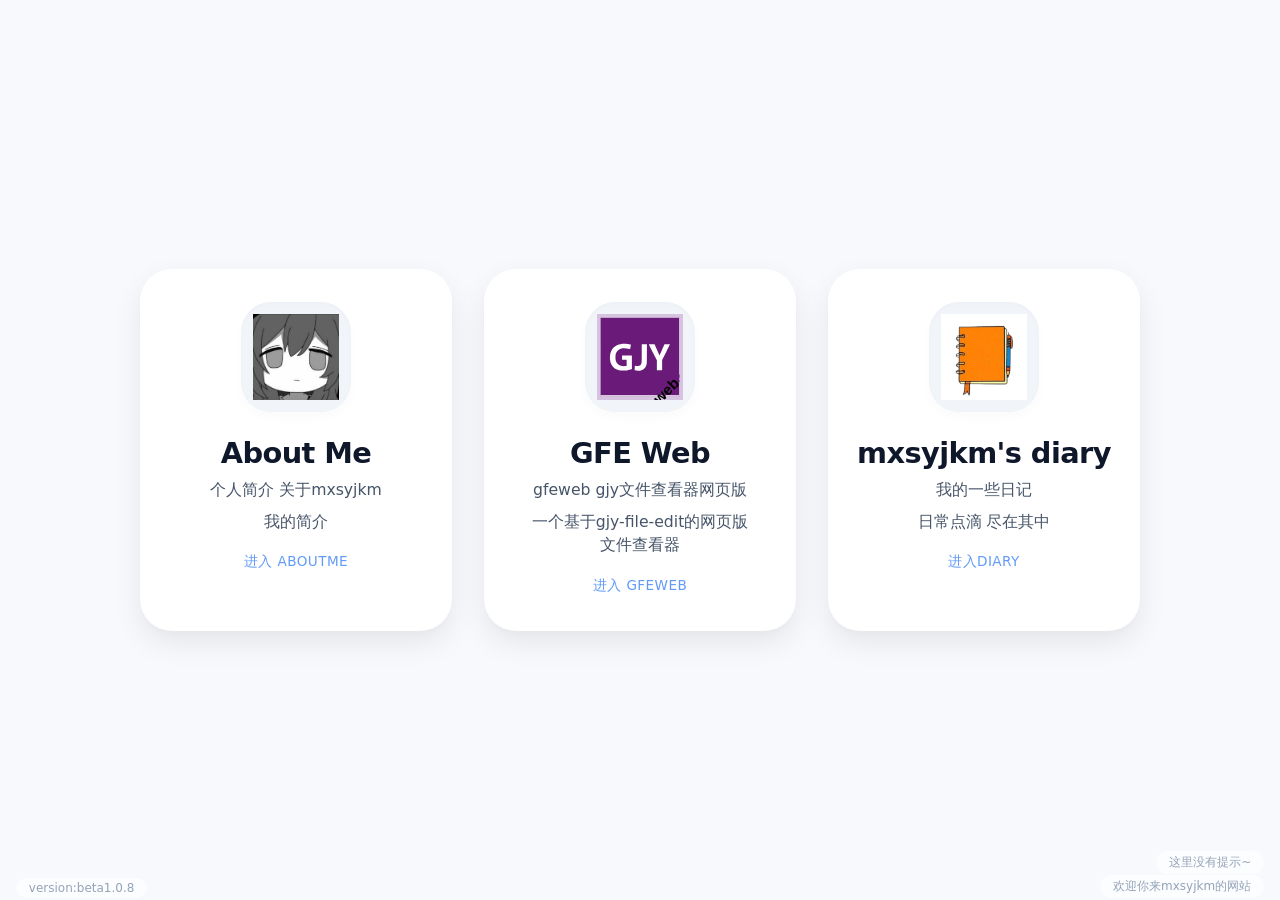
<file: index.html>
<!DOCTYPE html>
<html lang="zh-CN">
<head>
  <meta charset="UTF-8">
  <meta name="viewport" content="width=device-width, initial-scale=1.0">
  <title>网站索引</title>
  <style>
    * {
      margin: 0;
      padding: 0;
      box-sizing: border-box;
    }


    body {
      background: #f7f9fc;
      font-family: system-ui, -apple-system, 'Segoe UI', Roboto, 'Helvetica Neue', sans-serif;
      display: flex;
      align-items: center;
      justify-content: center;
      min-height: 100vh;
      padding: 1.5rem;
    }
    .index-container {
      display: flex;
      flex-wrap: wrap;
      justify-content: center;
      gap: 2rem;
      max-width: 1000px;
      width: 100%;
    }
    .card {
      flex: 1 1 260px;          /* 基础宽度260，可灵活伸缩 */
      max-width: 360px;
      background: #ffffff;
      border-radius: 2rem;
      box-shadow: 0 12px 30px rgba(0, 0, 0, 0.08),
                  0 4px 8px rgba(0, 0, 0, 0.02);
      transition: transform 0.2s ease, box-shadow 0.25s ease;
      display: flex;
      flex-direction: column;
      align-items: center;
      padding: 2rem 1.5rem 2.2rem;
      text-align: center;
      text-decoration: none;    /* 链接样式重置 */
      color: #1e293b;           /* 深灰蓝文字 */
      border: 1px solid rgba(255, 255, 255, 0.5);
      backdrop-filter: blur(2px);
    }

    /* 悬停效果：轻微上浮 + 加深阴影 */
    .card:hover {
      transform: translateY(-6px);
      box-shadow: 0 24px 40px rgba(0, 0, 0, 0.12),
                  0 8px 16px rgba(0, 0, 0, 0.04);
    }

    /* 图标区域 – 统一尺寸和外观 */
    .icon-wrapper {
      width: 110px;
      height: 110px;
      border-radius: 30px;        /* 温和的圆角矩形 */
      background: #f1f5f9;        /* 图标底色，避免透明svg看不清 */
      display: flex;
      align-items: center;
      justify-content: center;
      margin-bottom: 1.5rem;
      transition: background 0.2s;
      padding: 12px;              /* 让图标有些内边距，不紧贴边缘 */
      box-shadow: inset 0 2px 6px rgba(0, 0, 0, 0.02),
                  0 6px 12px rgba(0, 0, 0, 0.02);
    }

    /* 图标图片通用设置 */
    .icon-wrapper img {
      width: 100%;
      height: 100%;
      object-fit: contain;        /* 保持比例，不裁剪 */
      display: block;
    }

    /* 对于 SVG 图标，我们也可以直接使用 img 标签引入，效果一致 */
    /* 但如果直接用内联SVG会有不同，这里统一用 img */

    /* 标题样式 */
    .card h2 {
      font-size: 1.8rem;
      font-weight: 600;
      letter-spacing: -0.02em;
      margin-bottom: 0.5rem;
      color: #0f172a;
    }

    /* 描述文字 */
    .card p {
      font-size: 0.98rem;
      color: #475569;
      line-height: 1.5;
      margin-bottom: 0.5rem;
      max-width: 220px;
      margin-left: auto;
      margin-right: auto;
    }

    /* 可选的 “访问” 指示器（对无障碍友好，但不必须） */
    .card .hint {
      margin-top: 0.75rem;
      font-size: 0.85rem;
      font-weight: 500;
      text-transform: uppercase;
      letter-spacing: 0.03em;
      color: #3b82f6;          /* 友好的蓝色提示 */
      opacity: 0.8;
      transition: opacity 0.2s;
    }

    .card:hover .hint {
      opacity: 1;
    }

    /* 移动端小调整 */
    @media (max-width: 480px) {
      .card {
        padding: 1.6rem 1.2rem 1.8rem;
      }
      .icon-wrapper {
        width: 90px;
        height: 90px;
      }
      .card h2 {
        font-size: 1.6rem;
      }
    }
    .footer-note-f {
      position: fixed;
      bottom: 26px;
      right: 16px;
      font-size: 0.75rem;
      color: #94a3b8;
      background: rgba(255,255,255,0.6);
      padding: 0.2rem 0.8rem;
      border-radius: 100px;
      backdrop-filter: blur(4px);
      pointer-events: none;
    }
    .footer-note-s {
      position: fixed;
      bottom: 2px;
      right: 16px;
      font-size: 0.75rem;
      color: #94a3b8;
      background: rgba(255,255,255,0.6);
      padding: 0.2rem 0.8rem;
      border-radius: 100px;
      backdrop-filter: blur(4px);
      pointer-events: none;
    }    
    .footer-note-version {
      position: fixed;
      bottom: 2px;
      left: 16px;
      font-size: 0.75rem;
      color: #94a3b8;
      background: rgba(255,255,255,0.6);
      padding: 0.2rem 0.8rem;
      border-radius: 100px;
      backdrop-filter: blur(4px);
      pointer-events: none;
    }    

    /* 确保卡片作为链接没有下划线 */
    a.card {
      text-decoration: none;
    }
    a.card:focus-visible {
      outline: 3px solid #3b82f6;
      outline-offset: 4px;
    }
  </style>
</head>
<body>
  <div class="index-container">
    <!-- 卡片1: aboutme -->
    <a class="card" href="aboutme/">
      <div class="icon-wrapper">
        <img src="src/avatar.jpg" alt="About Me 一个图标" loading="lazy">
      </div>
      <h2>About Me</h2>
      <p>个人简介 关于mxsyjkm</p>
      <p>我的简介</p>
      <span class="hint">进入 aboutme</span>
    </a>
    <a class="card" href="gfeweb/">
      <div class="icon-wrapper">
        <img src="src/gfe.svg" alt="一个图标" loading="lazy">
      </div>
      <h2>GFE Web</h2>
      <p>gfeweb gjy文件查看器网页版</p>
      <p>一个基于gjy-file-edit的网页版文件查看器</p>
      <span class="hint">进入 gfeweb</span>
    </a>
    <a class="card" href="diary/">
      <div class="icon-wrapper">
        <img src="src/diary.jpg" alt="一个图标" loading="lazy">
      </div>
      <h2>mxsyjkm's diary</h2>
      <p>我的一些日记</p>
      <p>日常点滴 尽在其中</p>
      <span class="hint">进入diary</span>
    </a>
  </div>
  <div class="footer-note-f">hi别来无恙啊!</div>
  <div class="footer-note-s">欢迎你来mxsyjkm的网站</div>
  <div class="footer-note-version">version:<span id="main_version"></span></div>
  <script>
    const version = "beta1.0.8";
    document.getElementById("main_version").textContent = version;
  </script>
  <script src="randomtext.js"></script>
</body>
</html>
</file>
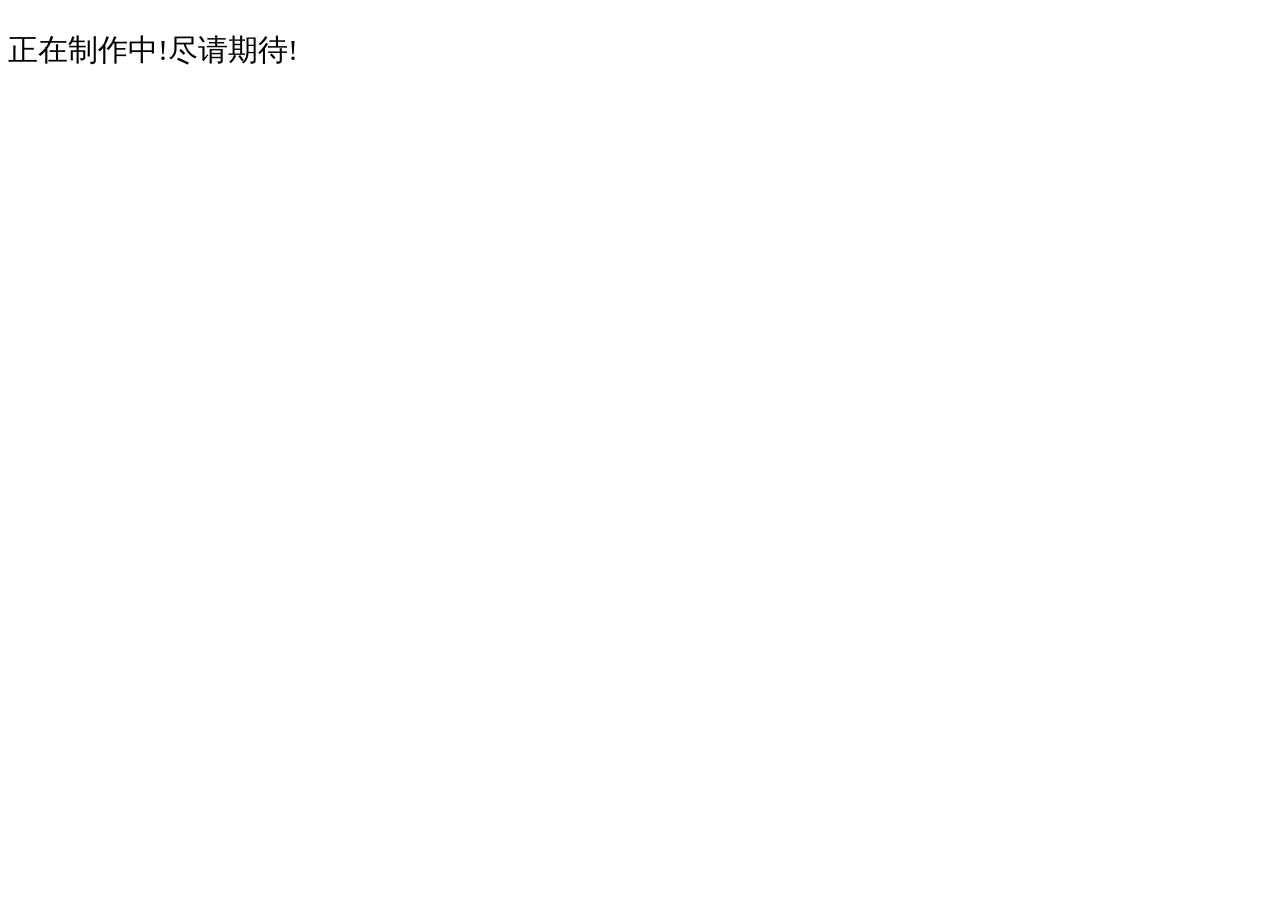
<file: aboutme/index.html>
<!DOCTYPE html>
<html lang="zh-CN">
<head>
  <style>
    p {
    font-size:30px
    }
  </style>
  <meta charset="UTF-8">
  <meta name="viewort" content="width=device-width, initial-scale=1.0">
  <title>自我介绍</title>
</head>
<body>
  <p>正在制作中!尽请期待!</p>
</file>
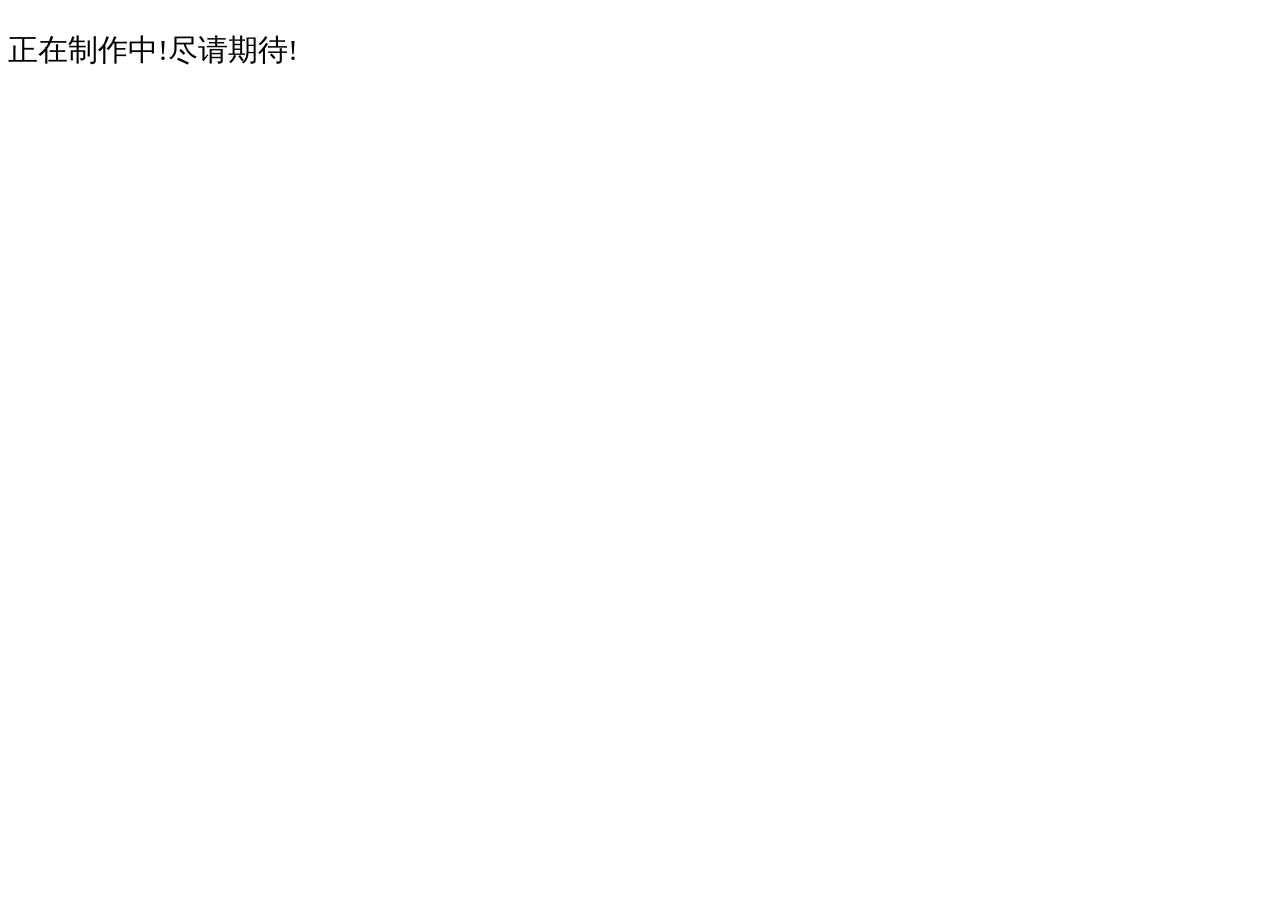
<file: diary/index.html>
<!DOCTYPE html>
<html lang="zh-CN">
<head>
  <style>
    p {
    font-size:30px
    }
  </style>
  <meta charset="UTF-8">
  <meta name="viewort" content="width=device-width, initial-scale=1.0">
  <title>日记</title>
</head>
<body>
  <p>正在制作中!尽请期待!</p>
</file>
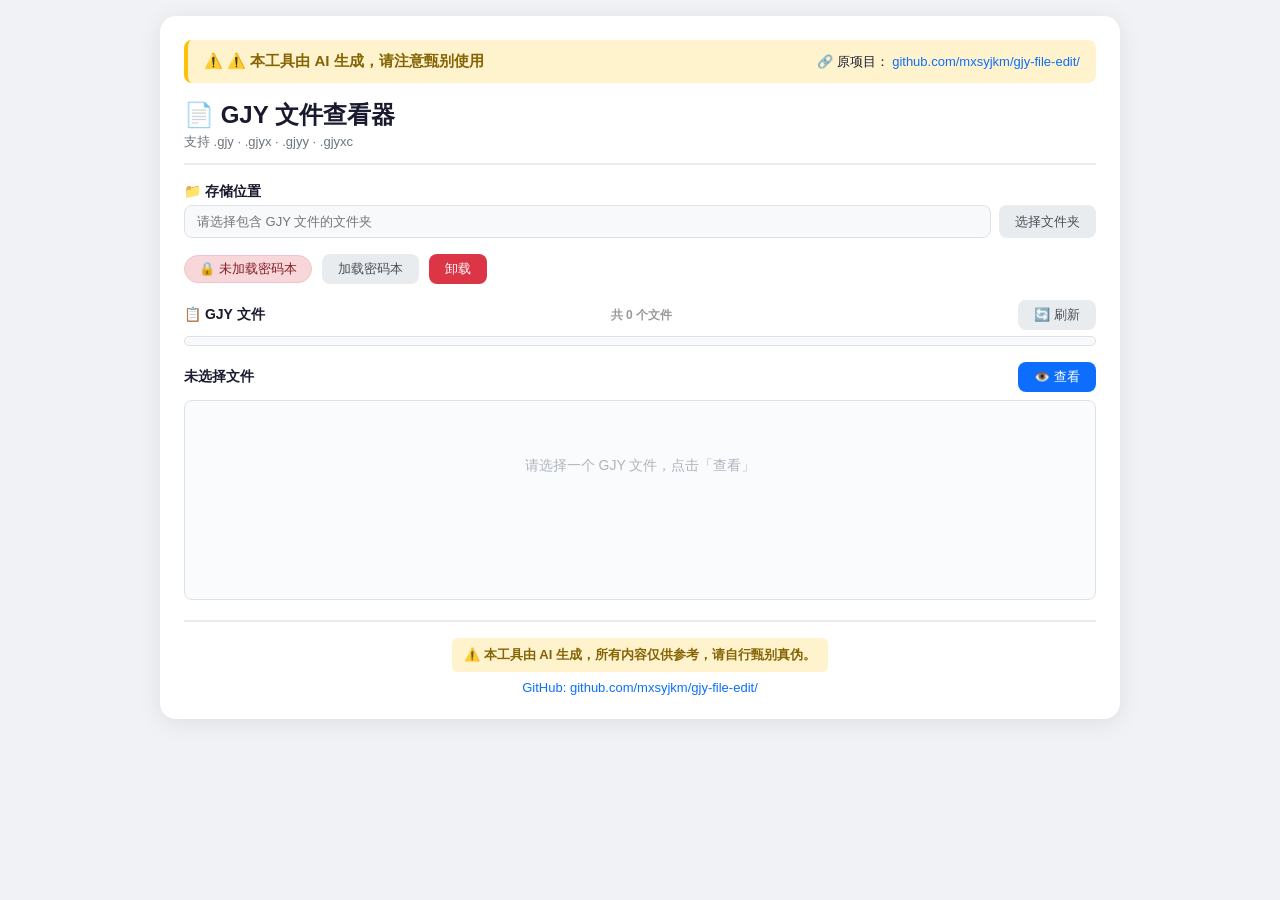
<file: gfeweb/index.html>
<head>
    <meta charset="UTF-8">
    <meta name="viewport" content="width=device-width, initial-scale=1.0">
    <title>GJY 文件查看器</title>
    <!-- JSZip 用本地 -->
    <script src="jszip.min.js"></script>
    <!-- CryptoJS 直接用 CDN -->
    <script src="https://cdn.bootcdn.net/ajax/libs/crypto-js/4.2.0/crypto-js.min.js"></script>
    <link rel="stylesheet" href="style.css">
</head>
<body>
    <div id="app">

        <!-- ========== 顶部横幅：AI提示 + 仓库链接 ========== -->
        <div class="top-banner">
            <div class="banner-warning">
                ⚠️ 本工具由 AI 生成，请注意甄别使用
            </div>
            <div class="banner-repo">
                🔗 原项目：<a href="https://github.com/mxsyjkm/gjy-file-edit/" target="_blank">
                    github.com/mxsyjkm/gjy-file-edit/
                </a>
            </div>
        </div>

        <!-- ========== 主标题 ========== -->
        <header>
            <h1>📄 GJY 文件查看器</h1>
            <p class="subtitle">支持 .gjy · .gjyx · .gjyy · .gjyxc</p>
        </header>

        <!-- ========== 存储位置 ========== -->
        <section class="folder-section">
            <label>📁 存储位置</label>
            <div class="folder-row">
                <input type="text" id="folderInput" placeholder="请选择包含 GJY 文件的文件夹" readonly>
                <button id="selectFolderBtn">选择文件夹</button>
            </div>
        </section>

        <!-- ========== 密码本 ========== -->
        <section class="cipher-section">
            <div class="cipher-row">
                <span id="cipherStatus">🔒 未加载密码本</span>
                <button id="loadCipherBtn">加载密码本</button>
                <button id="unloadCipherBtn" class="btn-danger">卸载</button>
            </div>
        </section>

        <!-- ========== 文件列表 ========== -->
        <section class="file-section">
            <div class="file-toolbar">
                <span>📋 GJY 文件</span>
                <span id="fileCount" style="color:#999;font-size:12px;">共 0 个文件</span>
                <button id="refreshBtn">🔄 刷新</button>
            </div>
            <ul id="fileList"></ul>
        </section>

        <!-- ========== 预览区域 ========== -->
        <section class="preview-section">
            <div class="preview-header">
                <span id="fileName">未选择文件</span>
                <button id="viewBtn" class="btn-primary">👁️ 查看</button>
            </div>
            <div id="previewContent" class="preview-content">
                <p class="placeholder">请选择一个 GJY 文件，点击「查看」</p>
            </div>
        </section>

        <!-- ========== 页面导航（GJYY 专用） ========== -->
        <div id="pageNav" style="display:none;">
            <button id="prevPageBtn">◀ 上一页</button>
            <span id="pageInfo">第 1 / 1 页</span>
            <button id="nextPageBtn">下一页 ▶</button>
        </div>

        <!-- ========== 图片查看器弹窗 ========== -->
        <div id="imageViewer" class="modal" style="display:none;">
            <div class="modal-content">
                <span class="close-btn" id="closeImageViewer">&times;</span>
                <h3 id="viewerTitle">🖼️ 图片查看器</h3>
                <div id="viewerBody">
                    <canvas id="viewerCanvas"></canvas>
                    <div class="viewer-controls">
                        <button id="viewerPrev">◀ 上一张</button>
                        <span id="viewerIndex">1 / 1</span>
                        <button id="viewerNext">下一张 ▶</button>
                        <button id="viewerDownload" class="btn-success">💾 下载</button>
                    </div>
                </div>
            </div>
        </div>

        <!-- ========== 底部 ========== -->
        <footer>
            <div class="footer-warning">
                ⚠️ 本工具由 AI 生成，所有内容仅供参考，请自行甄别真伪。
            </div>
            <div class="footer-repo">
                <a href="https://github.com/mxsyjkm/gjy-file-edit/" target="_blank">
                    GitHub: github.com/mxsyjkm/gjy-file-edit/
                </a>
            </div>
        </footer>

    </div>

    <script src="viewer.js"></script>
</body>
</html>
</file>
<file: gfeweb/style.css>
/* ===== 全局重置 ===== */
* {
    margin: 0;
    padding: 0;
    box-sizing: border-box;
}

body {
    font-family: -apple-system, BlinkMacSystemFont, "Segoe UI", Roboto, Arial, sans-serif;
    background: #f0f2f5;
    color: #1a1a2e;
    padding: 16px;
}

#app {
    max-width: 960px;
    margin: 0 auto;
    background: #ffffff;
    border-radius: 16px;
    padding: 24px;
    box-shadow: 0 4px 24px rgba(0, 0, 0, 0.08);
}

/* ===== 顶部横幅 ===== */
.top-banner {
    background: #fff3cd;
    border-left: 4px solid #ffc107;
    border-radius: 8px;
    padding: 12px 16px;
    margin-bottom: 16px;
    display: flex;
    flex-wrap: wrap;
    justify-content: space-between;
    align-items: center;
    gap: 8px;
}

.banner-warning {
    color: #856404;
    font-weight: 700;
    font-size: 15px;
}

.banner-warning::before {
    content: "⚠️ ";
}

.banner-repo {
    font-size: 13px;
}

.banner-repo a {
    color: #0d6efd;
    text-decoration: none;
    font-weight: 500;
}

.banner-repo a:hover {
    text-decoration: underline;
}

/* ===== 头部 ===== */
header {
    border-bottom: 2px solid #e9ecef;
    padding-bottom: 12px;
    margin-bottom: 18px;
}

header h1 {
    font-size: 24px;
    color: #1a1a2e;
}

.subtitle {
    color: #6c757d;
    font-size: 13px;
    margin-top: 2px;
}

/* ===== 通用 ===== */
section {
    margin-bottom: 16px;
}

label {
    font-weight: 600;
    font-size: 14px;
    display: block;
    margin-bottom: 4px;
}

/* ===== 文件夹 ===== */
.folder-row {
    display: flex;
    gap: 8px;
}

.folder-row input {
    flex: 1;
    padding: 8px 12px;
    border: 1.5px solid #dee2e6;
    border-radius: 8px;
    font-size: 13px;
    background: #f8f9fa;
    color: #495057;
    outline: none;
    transition: border-color 0.2s;
}

.folder-row input:focus {
    border-color: #0d6efd;
}

/* ===== 按钮 ===== */
button {
    padding: 6px 16px;
    border: none;
    border-radius: 8px;
    font-size: 13px;
    cursor: pointer;
    background: #e9ecef;
    color: #495057;
    transition: all 0.2s;
    font-weight: 500;
    white-space: nowrap;
}

button:hover {
    background: #dee2e6;
}

.btn-primary {
    background: #0d6efd;
    color: white;
}

.btn-primary:hover {
    background: #0b5ed7;
}

.btn-danger {
    background: #dc3545;
    color: white;
}

.btn-danger:hover {
    background: #b02a37;
}

.btn-success {
    background: #198754;
    color: white;
}

.btn-success:hover {
    background: #157347;
}

/* ===== 密码本 ===== */
.cipher-row {
    display: flex;
    align-items: center;
    gap: 10px;
    flex-wrap: wrap;
}

#cipherStatus {
    font-size: 13px;
    padding: 4px 14px;
    border-radius: 20px;
    background: #f8f9fa;
    border: 1px solid #dee2e6;
}

#cipherStatus.loaded {
    background: #d1e7dd;
    border-color: #badbcc;
    color: #0f5132;
}

#cipherStatus.unloaded {
    background: #f8d7da;
    border-color: #f5c2c7;
    color: #842029;
}

/* ===== 文件列表 ===== */
.file-toolbar {
    display: flex;
    justify-content: space-between;
    align-items: center;
    margin-bottom: 6px;
    flex-wrap: wrap;
    gap: 6px;
}

.file-toolbar span {
    font-weight: 600;
    font-size: 14px;
}

#fileList {
    list-style: none;
    max-height: 200px;
    overflow-y: auto;
    border: 1.5px solid #dee2e6;
    border-radius: 8px;
    padding: 4px 0;
    background: #f8f9fa;
}

#fileList li {
    padding: 8px 14px;
    cursor: pointer;
    font-size: 13px;
    border-bottom: 1px solid #e9ecef;
    display: flex;
    justify-content: space-between;
    transition: background 0.15s;
}

#fileList li:last-child {
    border-bottom: none;
}

#fileList li:hover {
    background: #e9ecef;
}

#fileList li.active {
    background: #cfe2ff;
    border-left: 3px solid #0d6efd;
}

#fileList li .file-size {
    color: #6c757d;
    font-size: 12px;
}

#fileList .empty-msg {
    color: #6c757d;
    text-align: center;
    padding: 20px 0;
    font-style: italic;
}

/* ===== 预览 ===== */
.preview-header {
    display: flex;
    justify-content: space-between;
    align-items: center;
    margin-bottom: 8px;
    flex-wrap: wrap;
    gap: 6px;
}

#fileName {
    font-weight: 600;
    font-size: 14px;
    color: #1a1a2e;
}

.preview-content {
    border: 1.5px solid #dee2e6;
    border-radius: 8px;
    padding: 16px;
    min-height: 200px;
    max-height: 700px;
    overflow: auto;
    background: #fafbfc;
}

.preview-content .placeholder {
    color: #adb5bd;
    text-align: center;
    padding: 40px 0;
    font-size: 14px;
}

/* ===== 文件信息 ===== */
.file-info {
    background: #f8f9fa;
    border-radius: 8px;
    padding: 12px 16px;
    margin-bottom: 12px;
    font-size: 13px;
}

.file-info p {
    margin: 3px 0;
    line-height: 1.6;
}

.file-info strong {
    color: #495057;
}

/* ===== 文本预览 ===== */
.text-preview {
    white-space: pre-wrap;
    word-wrap: break-word;
    font-family: "Consolas", "Monaco", "Menlo", monospace;
    font-size: 13px;
    line-height: 1.7;
    max-height: 450px;
    overflow: auto;
    padding: 12px;
    background: white;
    border-radius: 6px;
    border: 1px solid #e9ecef;
}

/* ===== 图片预览 ===== */
.image-preview {
    text-align: center;
}

.image-preview img {
    max-width: 100%;
    max-height: 500px;
    border-radius: 8px;
    cursor: pointer;
    box-shadow: 0 2px 8px rgba(0,0,0,0.06);
    transition: transform 0.2s;
}

.image-preview img:hover {
    transform: scale(1.01);
}

.image-preview .img-info {
    color: #6c757d;
    font-size: 13px;
    margin-top: 8px;
}

/* ===== A4 Canvas ===== */
.a4-container {
    display: flex;
    flex-direction: column;
    align-items: center;
}

.a4-canvas-wrapper {
    background: white;
    border-radius: 8px;
    padding: 8px;
    max-width: 100%;
    overflow: auto;
    box-shadow: 0 2px 8px rgba(0,0,0,0.04);
}

.a4-canvas-wrapper canvas {
    display: block;
    max-width: 100%;
    height: auto;
    border-radius: 4px;
}

/* ===== 页面导航 ===== */
#pageNav {
    display: none;
    justify-content: center;
    align-items: center;
    gap: 16px;
    margin-top: 12px;
    padding: 10px 16px;
    background: #f8f9fa;
    border-radius: 8px;
    border: 1px solid #e9ecef;
}

#pageInfo {
    font-weight: 600;
    font-size: 14px;
    color: #1a1a2e;
}

/* ===== 模态框 ===== */
.modal {
    position: fixed;
    top: 0;
    left: 0;
    width: 100%;
    height: 100%;
    background: rgba(0, 0, 0, 0.55);
    display: flex;
    align-items: center;
    justify-content: center;
    z-index: 9999;
    backdrop-filter: blur(4px);
}

.modal-content {
    background: white;
    border-radius: 16px;
    padding: 24px;
    max-width: 92vw;
    max-height: 92vh;
    overflow: auto;
    position: relative;
    min-width: 300px;
    box-shadow: 0 8px 40px rgba(0,0,0,0.2);
}

.close-btn {
    position: absolute;
    top: 10px;
    right: 18px;
    font-size: 30px;
    cursor: pointer;
    color: #6c757d;
    transition: color 0.2s;
    line-height: 1;
}

.close-btn:hover {
    color: #dc3545;
}

#viewerBody {
    text-align: center;
}

#viewerCanvas {
    max-width: 80vw;
    max-height: 55vh;
    border: 1px solid #dee2e6;
    border-radius: 8px;
    background: #f8f9fa;
}

.viewer-controls {
    display: flex;
    justify-content: center;
    align-items: center;
    gap: 12px;
    margin-top: 14px;
    flex-wrap: wrap;
}

#viewerIndex {
    font-size: 14px;
    color: #495057;
    font-weight: 500;
    min-width: 60px;
}

/* ===== 底部 ===== */
footer {
    margin-top: 20px;
    padding-top: 16px;
    border-top: 2px solid #e9ecef;
    text-align: center;
}

.footer-warning {
    color: #856404;
    font-size: 13px;
    font-weight: 600;
    background: #fff3cd;
    padding: 8px 12px;
    border-radius: 6px;
    display: inline-block;
}

.footer-repo {
    margin-top: 8px;
    font-size: 13px;
}

.footer-repo a {
    color: #0d6efd;
    text-decoration: none;
}

.footer-repo a:hover {
    text-decoration: underline;
}

/* ===== 响应式 ===== */
@media (max-width: 640px) {
    #app {
        padding: 14px;
    }
    .folder-row {
        flex-direction: column;
    }
    .cipher-row {
        flex-direction: column;
        align-items: stretch;
    }
    .file-toolbar {
        flex-direction: column;
        align-items: stretch;
    }
    .preview-header {
        flex-direction: column;
        align-items: stretch;
    }
    #pageNav {
        flex-wrap: wrap;
        gap: 8px;
    }
    .top-banner {
        flex-direction: column;
        text-align: center;
    }
    .modal-content {
        padding: 16px;
        max-width: 98vw;
    }
    #viewerCanvas {
        max-width: 90vw;
        max-height: 40vh;
    }
}

@media (max-width: 400px) {
    body {
        padding: 8px;
    }
    #app {
        padding: 10px;
        border-radius: 10px;
    }
    header h1 {
        font-size: 18px;
    }
    .banner-warning {
        font-size: 13px;
    }
    .banner-repo {
        font-size: 11px;
    }
}
</file>
